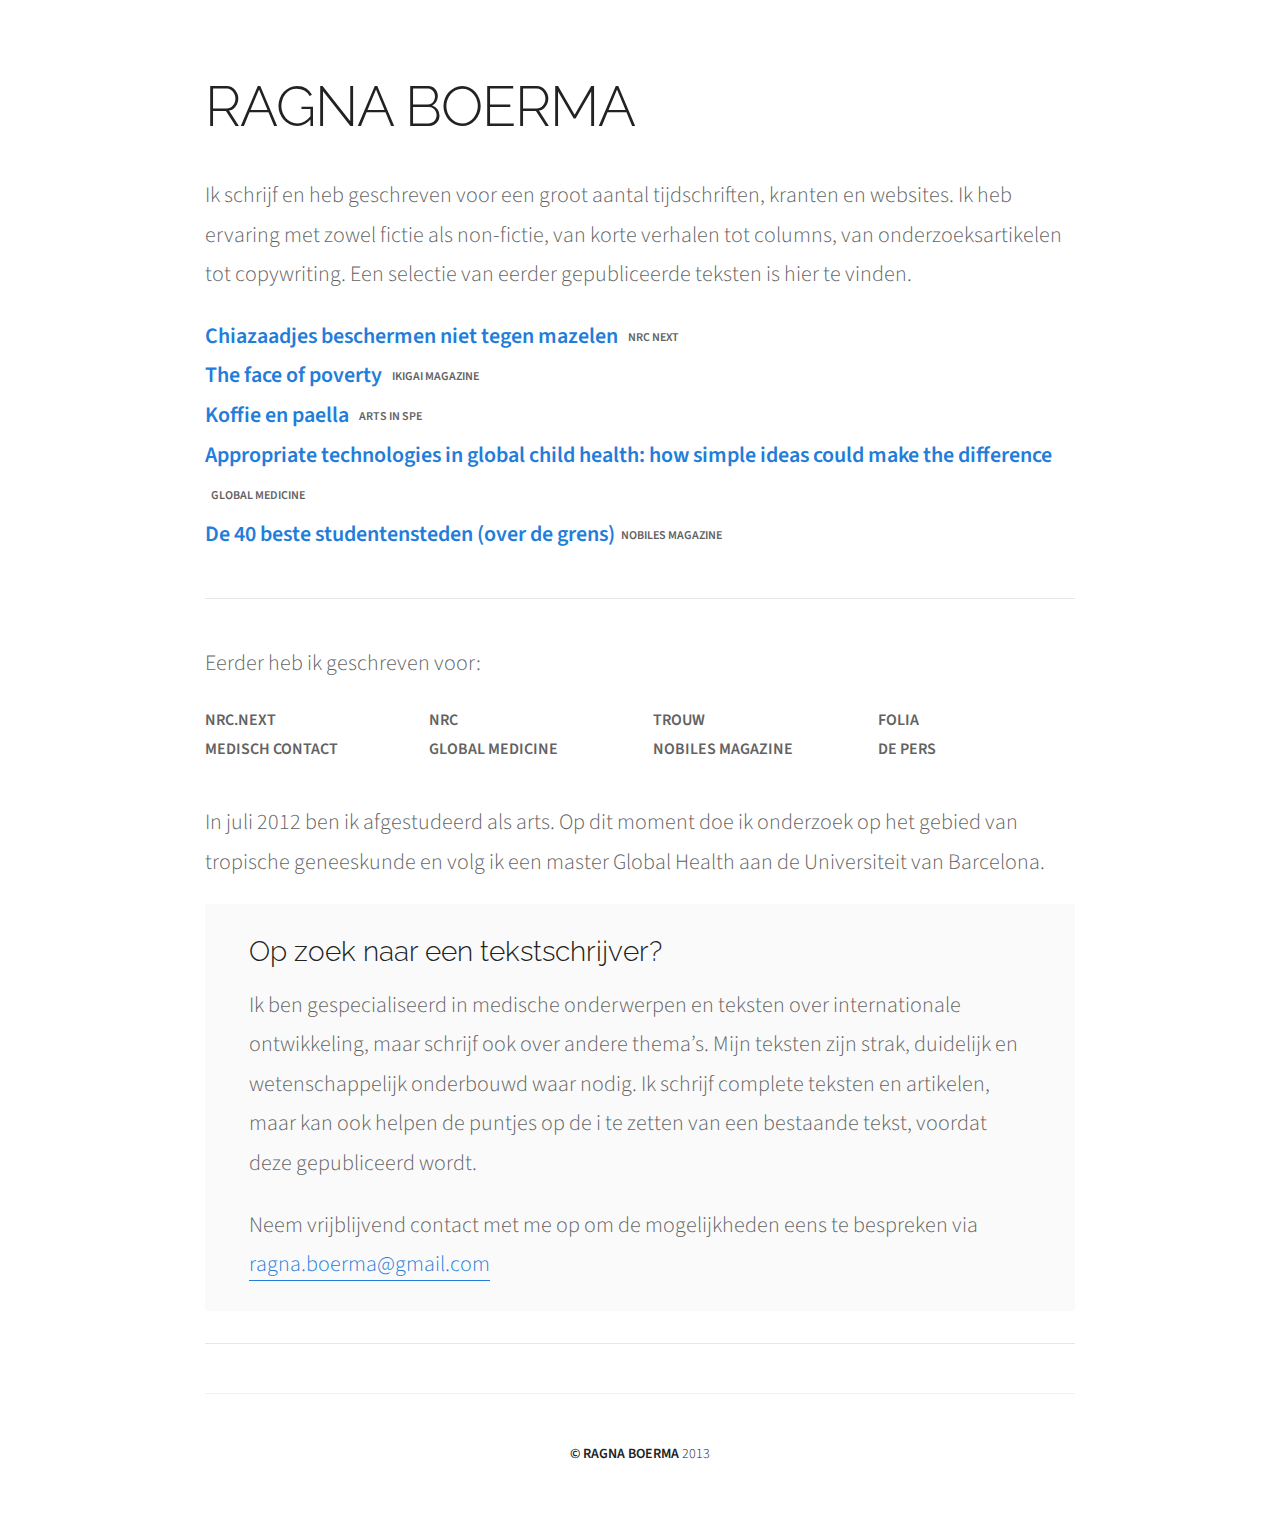
<file: index.html>
<!DOCTYPE html>
<html lang="en-us">
	<head>
		<meta charset="utf-8">
		<meta content="IE=edge,chrome=1" http-equiv="X-UA-Compatible">
		<meta content="initial-scale=1,maximum-scale=1,user-scalable=no,width=device-width" name="viewport">
		<meta content="yes" name="apple-mobile-web-app-capable">
		<meta content="black" name="apple-mobile-web-app-status-bar-style">
		
		<meta content="Ragna Boerma, schrijver" name="description">
		<meta content="Ragna Boerma" property="og:title">
		<meta content="http://ragnaboerma.nl" property="og:url">
		<meta content="website" property="og:type">

		<title>Ragna Boerma</title>

		<!--[if lt IE 9]><script src="http://html5shiv.googlecode.com/svn/trunk/html5.js"></script><![endif]-->
		<link href="http://fonts.googleapis.com/css?family=Source+Sans+Pro:300,600,300italic,600italic|Raleway:300" rel="stylesheet" type="text/css">
		<link href="./style.css" rel="stylesheet" type="text/css">
	</head>
	
	<body>
	
	<div class="wrapper">
		
		<header>
			<h1><a href="http://ragnaboerma.nl">Ragna Boerma</a></h1>
		</header>
		
		<section>
		    <p>Ik schrijf en heb geschreven voor een groot aantal tijdschriften, kranten en websites. Ik heb ervaring met zowel fictie als non-fictie, van korte verhalen tot columns, van onderzoeksartikelen tot copywriting. Een selectie van eerder gepubliceerde teksten is hier te vinden.</p>
            
            <div class="row text">
                <ul>
                <li><a class="text-title" href="articles/chiazaadjes-beschermen-niet-tegen-mazelen.html">Chiazaadjes beschermen niet tegen mazelen <span class="text-byline">NRC Next</span></a></li>
                 <li><a class="text-title" href="http://ikigai-magazine.com/the-face-of-poverty/">The face of poverty <span class="text-byline">Ikigai Magazine</span></a></li>
                 <li><a class="text-title" href="http://artsinspe.artsennet.nl/tijdschriftartikel/koffie-en-paella.htm">Koffie en paella <span class="text-byline">Arts in Spe</span></a></li>
                 <li><a class="text-title" href="http://globalmedicine.nl/issues/issue-14/appropriate-technologies-in-global-child-health-how-simple-ideas-could-make-the-difference/">Appropriate technologies in global child health: how simple ideas could make the difference <span class="text-byline">Global Medicine</span></a></li>
                <li><a class="text-title" href="http://epub01.publitas.nl/nobiles/nobilesmagazineazie/magazine.php?spread=50#/spreadview/30/">De 40 beste studentensteden (over de grens)<span class="text-byline">Nobiles Magazine</span></a></li>
                 
                </ul>
            </div>
            
            <hr>
            
			<p>Eerder heb ik geschreven voor:</p>
			
			<div class="row collab">
    			<div class="column fourth">Nrc.next</div>
    			<div class="column fourth">Nrc</div>
    			<div class="column fourth">Trouw</div>
    			<div class="column fourth">Folia</div>
			</div>
            <div class="row collab">
    			<div class="column fourth">Medisch Contact</div>
    			<div class="column fourth">Global Medicine</div>
    			<div class="column fourth">Nobiles Magazine</div>
    			<div class="column fourth">De Pers</div>
			</div>
			
			<br>

			<p>In juli 2012 ben ik afgestudeerd als arts. Op dit moment doe ik onderzoek op het gebied van tropische geneeskunde en volg ik een master Global Health aan de Universiteit van Barcelona.</p>
			
			<div class="cta">
			    <h4>Op zoek naar een tekstschrijver?</h4>
            <p>Ik ben gespecialiseerd in medische onderwerpen en teksten over internationale ontwikkeling, maar schrijf ook over andere thema&rsquo;s. Mijn teksten zijn strak, duidelijk en wetenschappelijk onderbouwd waar nodig. Ik schrijf complete teksten en artikelen, maar kan ook helpen de puntjes op de i te zetten van een bestaande tekst, voordat deze gepubliceerd wordt.</p>
			
			<p>Neem vrijblijvend contact met me op om de mogelijkheden eens te bespreken via <a href="mailto:ragna.boerma@gmail.com">ragna.boerma@gmail.com</a></p>
			</div>
				    

		</section>
		
		<hr>
		
		<section>
		
<!--
		<h2>Blog</h2>
		
		<ul>
		    <li><a class="text-title" href="http://www.trouw.nl/tr/nl/4324/Nieuws/article/detail/1534013/2006/08/18/De-Vlamingen-onze-vrienden.dhtml">Verhaaltje 1</a></li>
		    <li><a class="text-title" href="http://www.trouw.nl/tr/nl/4324/Nieuws/article/detail/1534013/2006/08/18/De-Vlamingen-onze-vrienden.dhtml">Verhaaltje 2</a></li>
		    <li><a class="text-title" href="http://www.trouw.nl/tr/nl/4324/Nieuws/article/detail/1534013/2006/08/18/De-Vlamingen-onze-vrienden.dhtml">Verhaaltje 3</a></li>
		    <li><a class="text-title" href="http://www.trouw.nl/tr/nl/4324/Nieuws/article/detail/1534013/2006/08/18/De-Vlamingen-onze-vrienden.dhtml">Verhaaltje 4</a></li>
		</ul>
-->

		</section>
		
		<footer>
            <p>&copy; Ragna Boerma <span>2013</span></p>
        </footer>
        
	</div>

    <script>
        (function(i,s,o,g,r,a,m){i['GoogleAnalyticsObject']=r;i[r]=i[r]||function(){
        (i[r].q=i[r].q||[]).push(arguments)},i[r].l=1*new Date();a=s.createElement(o),
        m=s.getElementsByTagName(o)[0];a.async=1;a.src=g;m.parentNode.insertBefore(a,m)
        })(window,document,'script','//www.google-analytics.com/analytics.js','ga');
        
        ga('create', 'UA-40700372-2', 'ragnaboerma.nl');
        ga('send', 'pageview');
    </script>
		
	</body>
</html>
</file>
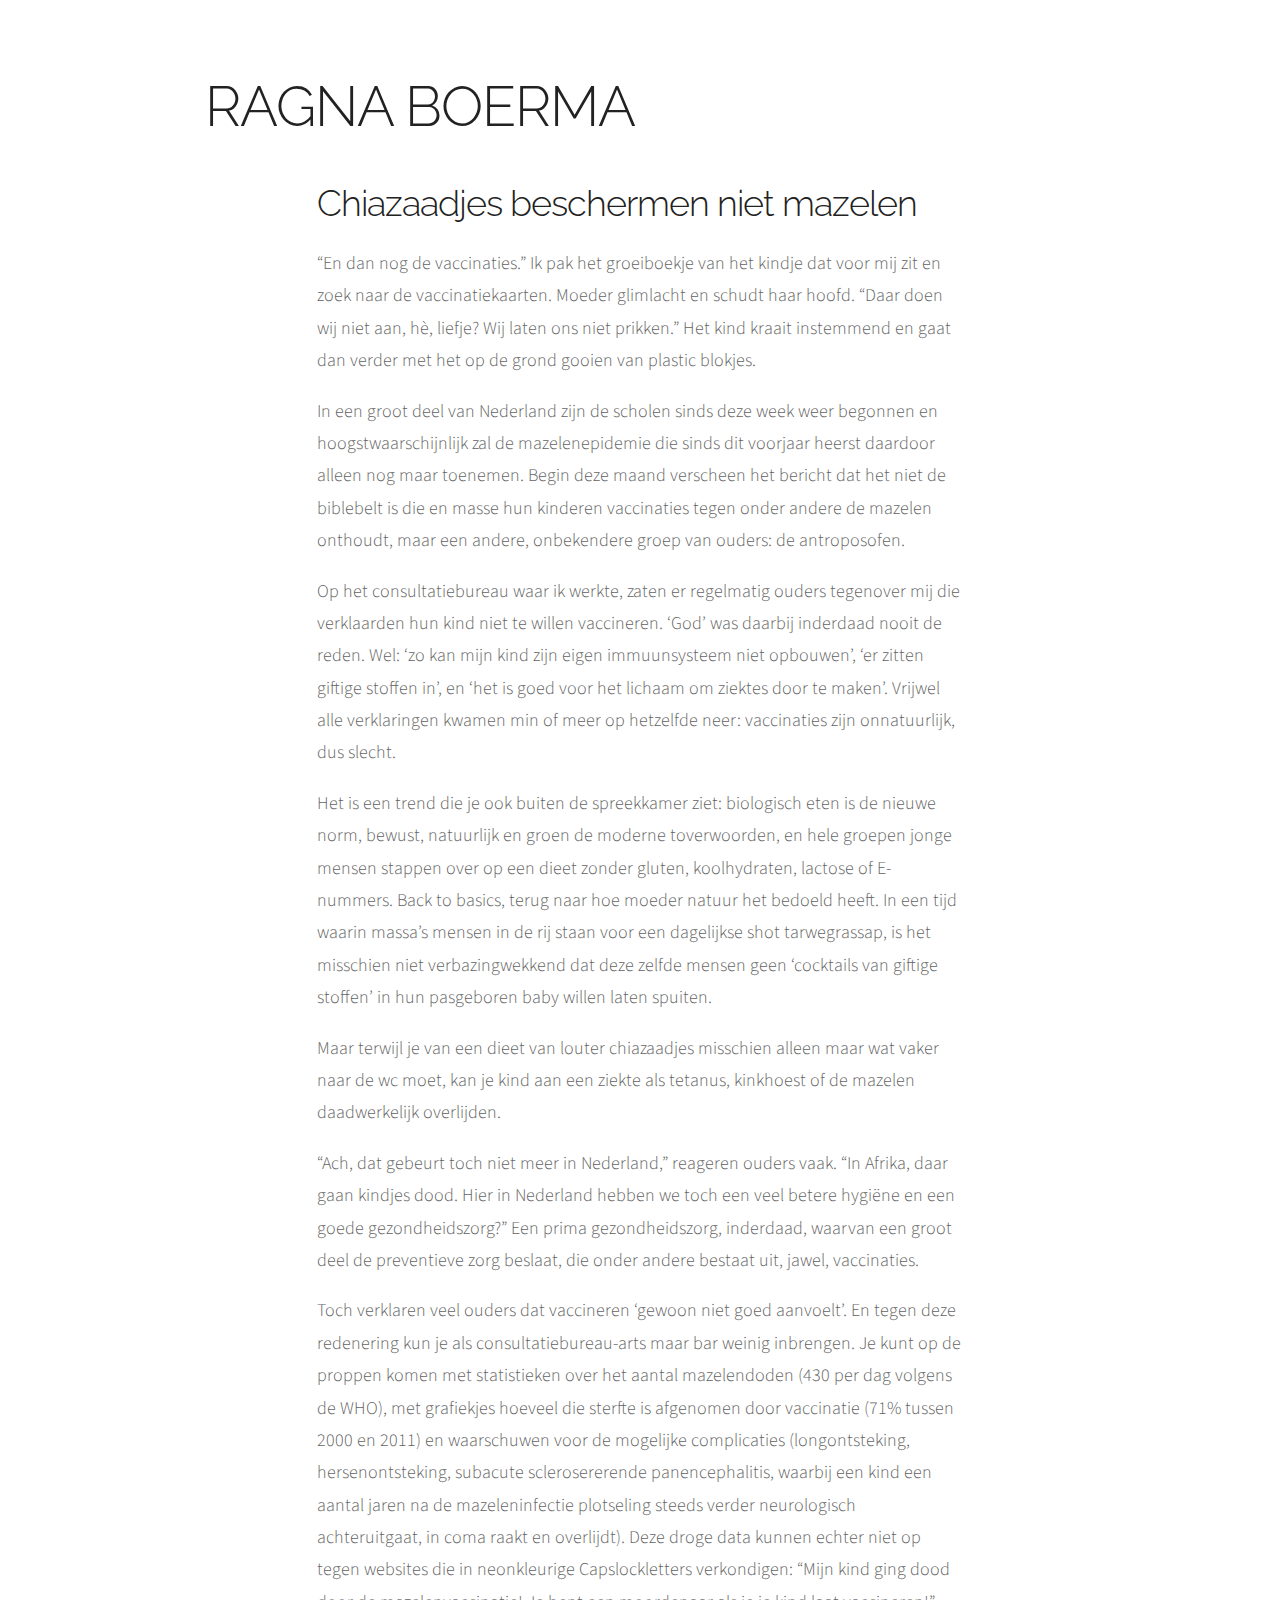
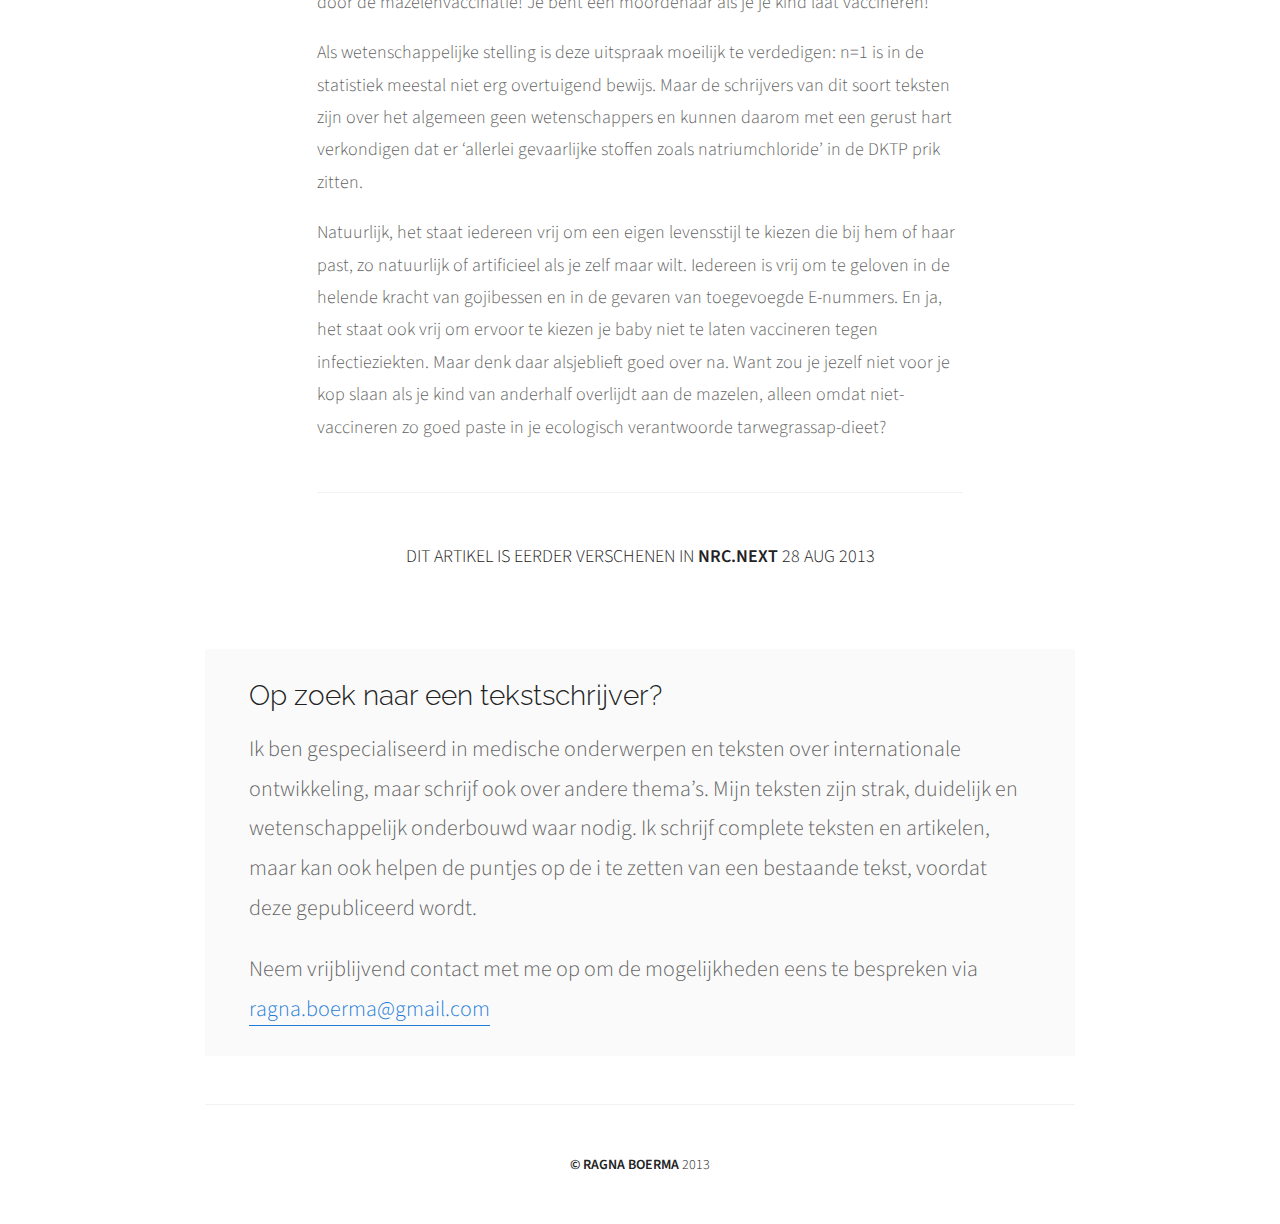
<file: articles/chiazaadjes-beschermen-niet-tegen-mazelen.html>
<!DOCTYPE html>
<html lang="en-us">
	<head>
		<meta charset="utf-8">
		<meta content="IE=edge,chrome=1" http-equiv="X-UA-Compatible">
		<meta content="initial-scale=1,maximum-scale=1,user-scalable=no,width=device-width" name="viewport">
		<meta content="yes" name="apple-mobile-web-app-capable">
		<meta content="black" name="apple-mobile-web-app-status-bar-style">
		
		<meta content="Ragna Boerma, schrijver" name="description">
		<meta content="Ragna Boerma" property="og:title">
		<meta content="http://ragnaboerma.nl" property="og:url">
		<meta content="website" property="og:type">

		<title>Ragna Boerma</title>

		<!--[if lt IE 9]><script src="http://html5shiv.googlecode.com/svn/trunk/html5.js"></script><![endif]-->
		<link href="http://fonts.googleapis.com/css?family=Source+Sans+Pro:300,600,300italic,600italic|Raleway:300" rel="stylesheet" type="text/css">
		<link href="/style.css" rel="stylesheet" type="text/css">
	</head>
	
	<body>
	
	<div class="wrapper">
		
		<header>
			<h1><a href="http://ragnaboerma.nl">Ragna Boerma</a></h1>
		</header>
		
		
		<div class="row">
		    
		    <div class="column three-fourth center">
            
            <article>
             
            <h1>Chiazaadjes beschermen niet mazelen</h1>
            
		    <p>&ldquo;En dan nog de vaccinaties.&rdquo; Ik pak het groeiboekje van het kindje dat voor mij zit en zoek naar de vaccinatiekaarten.
Moeder glimlacht en schudt haar hoofd. &ldquo;Daar doen wij niet aan, h&egrave;, liefje? Wij laten ons niet prikken.&rdquo;
Het kind kraait instemmend en gaat dan verder met het op de grond gooien van plastic blokjes.</p>

            <p>In een groot deel van Nederland zijn de scholen sinds deze week weer begonnen en hoogstwaarschijnlijk zal de mazelenepidemie die sinds dit voorjaar heerst daardoor alleen nog maar toenemen. Begin deze maand verscheen het bericht dat het niet de biblebelt is die en masse hun kinderen vaccinaties tegen onder andere de mazelen onthoudt, maar een andere, onbekendere groep van ouders: de antroposofen.</p>
<p>Op het consultatiebureau waar ik werkte, zaten er regelmatig ouders tegenover mij die verklaarden hun kind niet te willen vaccineren. &lsquo;God&rsquo; was daarbij inderdaad nooit de reden. Wel: &lsquo;zo kan mijn kind zijn eigen immuunsysteem niet opbouwen&rsquo;, &lsquo;er zitten giftige stoffen in&rsquo;, en &lsquo;het is goed voor het lichaam om ziektes door te maken&rsquo;. Vrijwel alle verklaringen kwamen min of meer op hetzelfde neer: vaccinaties zijn onnatuurlijk, dus slecht.</p>
 
            <p>Het is een trend die je ook buiten de spreekkamer ziet: biologisch eten is de nieuwe norm,  bewust, natuurlijk en groen de moderne toverwoorden, en hele groepen jonge mensen stappen over op een dieet zonder gluten, koolhydraten, lactose of E-nummers. Back to basics, terug naar hoe moeder natuur het bedoeld heeft. In een tijd waarin massa&rsquo;s mensen in de rij staan voor een dagelijkse shot tarwegrassap, is het misschien niet verbazingwekkend dat deze zelfde mensen geen &lsquo;cocktails van giftige stoffen&rsquo; in hun pasgeboren baby willen laten spuiten.</p> 
<p>Maar terwijl je van een dieet van louter chiazaadjes misschien alleen maar wat vaker naar de wc moet, kan je kind aan een ziekte als tetanus, kinkhoest of de mazelen daadwerkelijk overlijden.</p>
<p>&ldquo;Ach, dat gebeurt toch niet meer in Nederland,&rdquo; reageren ouders vaak. &ldquo;In Afrika, daar gaan kindjes dood. Hier in Nederland hebben we toch een veel betere hygi&euml;ne en een goede gezondheidszorg?&rdquo; Een prima gezondheidszorg, inderdaad, waarvan een groot deel de preventieve zorg beslaat, die onder andere bestaat uit, jawel, vaccinaties.</p>
<p>Toch verklaren veel ouders dat vaccineren &lsquo;gewoon niet goed aanvoelt&rsquo;. En tegen deze redenering kun je als consultatiebureau-arts maar bar weinig inbrengen. Je kunt op de proppen komen met statistieken over het aantal mazelendoden (430 per dag volgens de WHO), met grafiekjes hoeveel die sterfte is afgenomen door vaccinatie (71% tussen 2000 en 2011) en waarschuwen voor de mogelijke complicaties (longontsteking, hersenontsteking, subacute sclerosererende panencephalitis, waarbij een kind een aantal jaren na de mazeleninfectie plotseling steeds verder neurologisch achteruitgaat, in coma raakt en overlijdt). 
Deze droge data kunnen echter niet op tegen websites die in neonkleurige Capslockletters verkondigen: &ldquo;Mijn kind ging dood door de mazelenvaccinatie! Je bent een moordenaar als je je kind laat vaccineren!&rdquo; </p>
<p>Als wetenschappelijke stelling is deze uitspraak moeilijk te verdedigen: n=1 is in de statistiek meestal niet erg overtuigend bewijs. Maar de schrijvers van dit soort teksten zijn over het algemeen geen wetenschappers en kunnen daarom met een gerust hart verkondigen dat er &lsquo;allerlei gevaarlijke stoffen zoals natriumchloride&rsquo; in de DKTP prik zitten.</p>
<p>Natuurlijk, het staat iedereen vrij om een eigen levensstijl te kiezen die bij hem of haar past, zo natuurlijk of artificieel als je zelf maar wilt. Iedereen is vrij om te geloven in de helende kracht van gojibessen en in de gevaren van toegevoegde E-nummers. En ja, het staat ook vrij om ervoor te kiezen je baby niet te laten vaccineren tegen infectieziekten. Maar denk daar alsjeblieft goed over na. Want zou je jezelf niet voor je kop slaan als je kind van anderhalf overlijdt aan de mazelen, alleen omdat niet-vaccineren zo goed paste in je ecologisch verantwoorde tarwegrassap-dieet?</p>
		    
		    <footer>
		    <p><span>Dit artikel is eerder verschenen in</span> Nrc.next <span>28 Aug 2013</span></p> 
		    </footer>
		    
            </article>
            
	        </div>
		</div>
		
		<br><br>
          <section>
			
			<div class="cta">
			    <h4>Op zoek naar een tekstschrijver?</h4>
            <p>Ik ben gespecialiseerd in medische onderwerpen en teksten over internationale ontwikkeling, maar schrijf ook over andere thema&rsquo;s. Mijn teksten zijn strak, duidelijk en wetenschappelijk onderbouwd waar nodig. Ik schrijf complete teksten en artikelen, maar kan ook helpen de puntjes op de i te zetten van een bestaande tekst, voordat deze gepubliceerd wordt.</p>
			
			<p>Neem vrijblijvend contact met me op om de mogelijkheden eens te bespreken via <a href="mailto:ragna.boerma@gmail.com">ragna.boerma@gmail.com</a></p>
			</div>
				    

		</section>
		
		<footer>
            <p>&copy; Ragna Boerma <span>2013</span></p>
        </footer>
        
	</div>

    <script>
        (function(i,s,o,g,r,a,m){i['GoogleAnalyticsObject']=r;i[r]=i[r]||function(){
        (i[r].q=i[r].q||[]).push(arguments)},i[r].l=1*new Date();a=s.createElement(o),
        m=s.getElementsByTagName(o)[0];a.async=1;a.src=g;m.parentNode.insertBefore(a,m)
        })(window,document,'script','//www.google-analytics.com/analytics.js','ga');
        
        ga('create', 'UA-40700372-2', 'ragnaboerma.nl');
        ga('send', 'pageview');
    </script>
		
	</body>
</html>
</file>
<file: style.css>
/* =Reset styles
-------------------------------------------------------------- */
* { -webkit-box-sizing: border-box; -moz-box-sizing: border-box; box-sizing: border-box; }
html, body { margin: 0; padding: 0; }
h1, h2, h3, h4, h5, h6, p, blockquote, pre, a, abbr, acronym, address, cite, code, del, dfn, em, img, q, s, samp, small, strike, strong, sub, sup, tt, var, dd, dl, dt, li, ol, ul, fieldset, form, label, legend, button, table, caption, tbody, tfoot, thead, tr, th, td { margin: 0; padding: 0; border: 0; font-weight: 300; font-style: normal; font-size: 100%; font-family: inherit; }
table { border-collapse: collapse; border-spacing: 0; }
ol, ul { list-style: none; }
q:before, q:after, blockquote:before, blockquote:after { content: ""; }
hr { border: 0; border-top: 1px solid #E4E7E9; border-bottom: 1px solid #fff; margin: 2em 0; height: 0; clear: both; }
/* HTML5 display-role reset for older browsers */
article, aside, details, figcaption, figure, footer, header, hgroup, menu, nav, section { display: block; }

img { height: auto; }
img, object, embed { max-width: 100%; }

.clear { clear: both; }
.clearfix:after { clear: both; content: ' '; display: block; font-size: 0; line-height: 0; visibility: hidden; width: 0; height: 0; }
.clearfix { display: inline-block; }
* html .clearfix { height: 1%; }
.clearfix { display: block; }

/* =Misc
-------------------------------------------------------------- */
.italic { font-style: italic; }
.text-left { text-align: left; }
.text-center { text-align: center; }
.text-right { text-align: right; }
.left { float: left; }
.right { float: right; }
.hide { display: none; }
.upper { text-transform: uppercase; letter-spacing: 1px; }
.row:before, .row:after, .clearfix:before, .clearfix:after { content:""; display:table; }
.row:after, .clearfix:after { clear: both; }
.row, .clearfix { zoom: 1; }
.center { margin-left: auto; margin-right: auto; }
.double-size { font-size: 200%; line-height: 1.6; }
.box { background: #FFF; border-radius: 3px; border: 1px solid #E4E7E9; margin-bottom: 2em; border-bottom: 1px solid #D2D5D6; }
.padded { padding: 1em 1.5em; }
.greyed { background: #F8FAFC; }
.subtitle { font-size: 125%; }

/* =Columns
-------------------------------------------------------------- */
.column { position: relative; float: left; margin-right: 3.125%; }
.half { width: 48.43%; }
.third { width: 31.25%; }
.fourth { width: 22.65%; }
.fifth { width: 17.5%; }
.sixth { width: 14.06%; }
.two-third { width: 65.625%; }
.three-fourth { width: 74.2%; }
.four-fifth { width: 80.075%; }
.last, .column:last-child { margin-right: 0px; clear: right; }
.column.center { margin: 0 auto; float: none; clear: both; }
.justify { text-align: justify; }

/* =Headlines and text
-------------------------------------------------------------- */
h1, h2, h3, h4, h5, h6 { font-family: "Raleway", Helvetica, Arial, sans-serif; font-weight: 300; line-height: 1.5; margin-bottom: 0.5em; color: #222; }
h1 a, h2 a, h3 a, h4 a, h5 a, h6 a, p a { font-weight: inherit; font-style: inherit; }

h1 { font-size: 2.25em; letter-spacing: -1px; }
h2 { font-size: 1.75em; }
h3 { font-size: 1.5em; }
h4 { font-size: 1.25em; }
h5 { font-size: 1em; font-weight: normal; }
h6 { font-size: 0.875em; font-weight: normal; }

p { margin-bottom: 1em; }

a { text-decoration: none; color: #227DDA; font-weight: inherit; font-style: inherit; font-size: inherit; -webkit-transition: all 0.20s ease-in-out; -moz-transition: all 0.20s ease-in-out; -ms-transition: all 0.20s ease-in-out; -o-transition: all 0.20s ease-in-out; transition: all 0.20s ease-in-out; }
a:hover { color: #1E6FC1; }
p a { border-bottom: 1px solid #227DDA; }
small { font-size: 0.750em; }
strong { font-weight: 600; }
em { font-style: italic; }
pre, code { font-family: Monaco, "Courier New", monospace; font-size: 85%; }
.bold { font-weight: 600; }
.light { font-weight: 300; }

/* =Layout
-------------------------------------------------------------- */
body { margin: 0; font-family: "Source Sans Pro", Helvetica, Arial, sans-serif; font-size: 1em; font-weight: 300; line-height: 1.8; text-rendering: optimizeLegibility; color: #626262; -webkit-font-smoothing: antialiased; }
section { font-size: 1.375em; }
aside { font-size: 0.875em; }
.wrapper { width: 90%; max-width: 870px; margin: 0px auto; position: relative; padding-bottom: 2em; }
.wrapper-wide { width: 90%; max-width: 1140px; margin: 0px auto; position: relative; }
.boxed-layout { padding: 0; }
.boxed-layout .main { padding: 1em 1.5em; background: #fff; }

header { padding-top: 4em; }
header h1 { text-transform: uppercase; font-size: 3.5em; }
header h1 a { color: #222; border-bottom: 1px solid #fff; }
header h1 a:hover { color: #222; border-bottom: 1px solid #ccc; }

footer { text-align: center; border-top: 1px solid #F2F2F2; padding-top: 3em; margin-top: 3em; color: #222; }
footer p { text-transform: uppercase; font-weight: 600; font-size: 0.875em; }
footer p span { font-weight: 300; }

.text-title { font-weight: 600; }
.text-byline { text-transform: uppercase; font-size: 12px; font-weight: 600; color: #626262; vertical-align: middle; padding-left: 6px; }

.cta { background: #FAFAFA;
padding: 1.2em 2em; }
.cta p:last-child { margin-bottom: 0; }

.collab { text-transform: uppercase; font-weight: 600; font-size: 16px; }

article p { font-size: 1.125em; }
</file>
